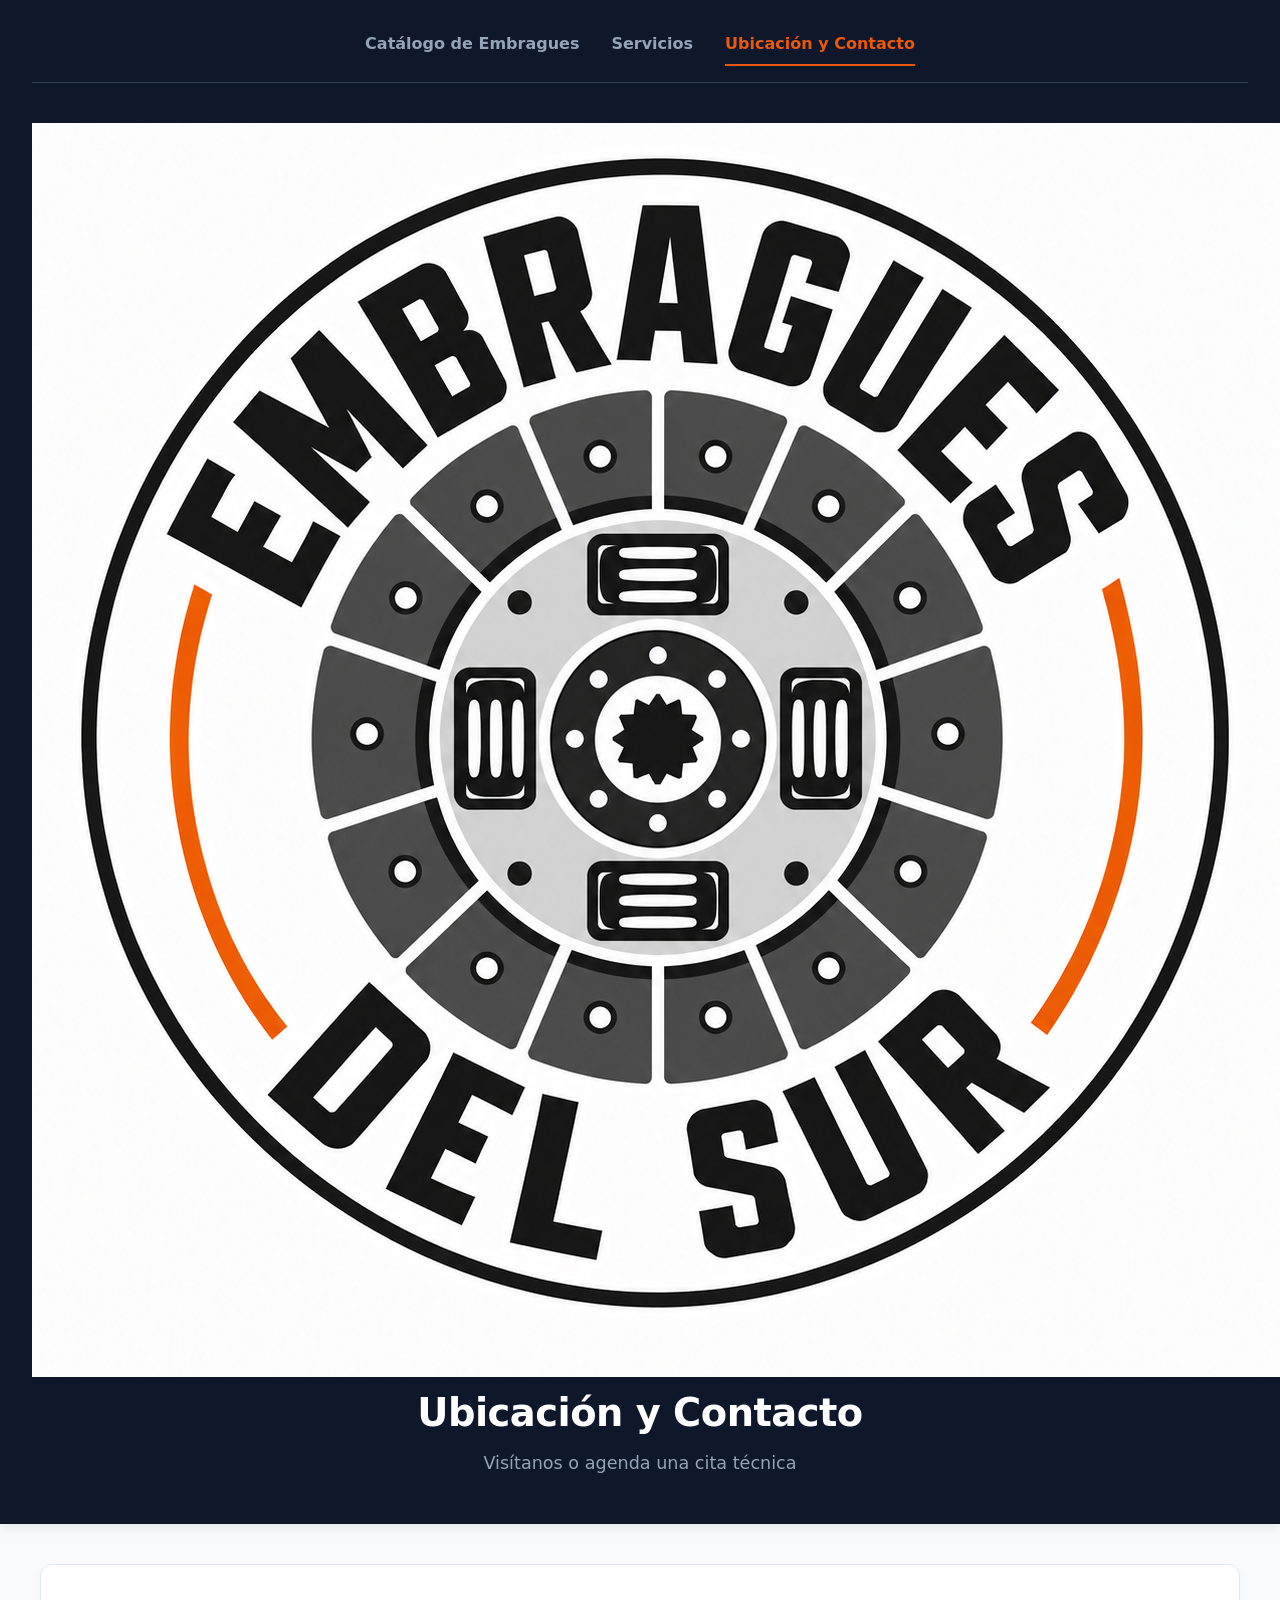
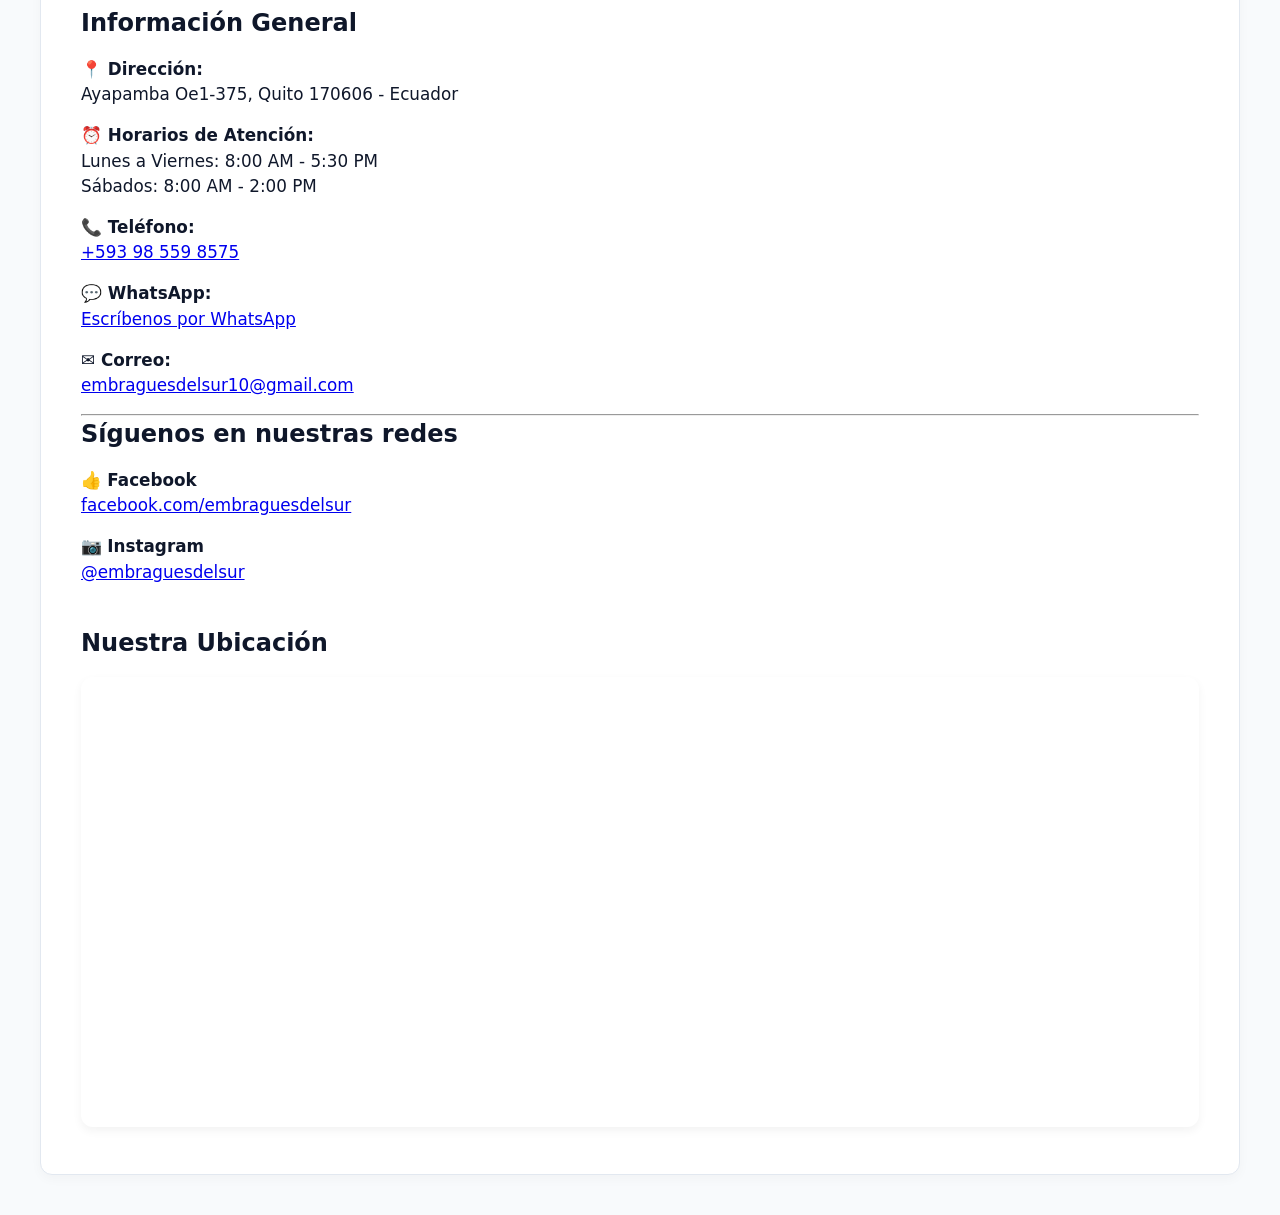
<file: contacto.html>
<!DOCTYPE html>
<html lang="es">
<head>
    <meta charset="UTF-8">
    <meta name="viewport" content="width=device-width, initial-scale=1.0">

    <title>Ubicación y Contacto | Embragues del Sur</title>

    <meta name="description" content="Contáctanos o visítanos en Quito. Dirección, horarios, teléfono, WhatsApp, Facebook, Instagram y ubicación de Embragues del Sur.">

    <link rel="stylesheet" href="css/styles.css">
    
    <link rel="icon" type="image/png" href="imagenes/logo.png">
</head>

<body>

    <header>
        <nav class="navbar">
            <a href="index.html" class="nav-link">Catálogo de Embragues</a>
            <a href="servicios.html" class="nav-link">Servicios</a>
            <a href="contacto.html" class="nav-link active">Ubicación y Contacto</a>
        </nav>

        <div class="header-content">
            <img src="imagenes/logo.png"
                alt="Logo Embragues del Sur"
                class="logo-principal">
            <h1>Ubicación y Contacto</h1>
            <p>Visítanos o agenda una cita técnica</p>
        </div>
    </header>

    <main class="seccion-contacto">

        <div class="datos-contacto">

            <h2>Información General</h2>

            <p><strong>📍 Dirección:</strong><br>
                Ayapamba Oe1-375, Quito 170606 - Ecuador
            </p>

            <p><strong>⏰ Horarios de Atención:</strong><br>
                Lunes a Viernes: 8:00 AM - 5:30 PM<br>
                Sábados: 8:00 AM - 2:00 PM
            </p>

            <p><strong>📞 Teléfono:</strong><br>
                <a href="tel:+593985598575">+593 98 559 8575</a>
            </p>

            <p><strong>💬 WhatsApp:</strong><br>
                <a href="https://wa.me/593985598575" target="_blank">
                    Escríbenos por WhatsApp
                </a>
            </p>

            <p><strong>✉️ Correo:</strong><br>
                <a href="mailto:embraguesdelsur10@gmail.com">
                    embraguesdelsur10@gmail.com
                </a>
            </p>

            <hr>

            <h2>Síguenos en nuestras redes</h2>

            <p>
                👍 <strong>Facebook</strong><br>
                <a href="https://www.facebook.com/embraguesdelsur" target="_blank">
                    facebook.com/embraguesdelsur
                </a>
            </p>

            <p>
                📷 <strong>Instagram</strong><br>
                <a href="https://www.instagram.com/embraguesdelsur/" target="_blank">
                    @embraguesdelsur
                </a>
            </p>

        </div>

        <div class="mapa-contenedor">

            <h2>Nuestra Ubicación</h2>

            <iframe
                src="https://www.google.com/maps/embed?pb=!1m18!1m12!1m3!1d3989.7431718134706!2d-78.5393181!3d-0.2730623!2m3!1f0!2f0!3f0!3m2!1i1024!2i768!4f13.1!3m3!1m2!1s0x91d59922e96dfa69%3A0x64cf517ff1eb23eb!2sAyapamba%20Oe1-375%2C%20Quito%20170606!5e0!3m2!1ses!2sec!4v1700000000000!5m2!1ses!2sec"
                width="100%"
                height="450"
                style="border:0;"
                allowfullscreen=""
                loading="lazy"
                referrerpolicy="strict-origin-when-cross-origin">
            </table>

            <div class="centrar">
                <a href="https://maps.google.com/?q=Ayapamba+Oe1-375,+Quito,+Ecuador"
                   target="_blank"
                   class="boton-mapa">
                    📍 Abrir en Google Maps
                </a>
            </div>

        </div>

    </main>

    <footer>
        <div class="footer-contenido">
            <p>© 2026 Embragues del Sur.</p>
            <p>Venta, reparación, rectificación y calibración de embragues.</p>
            <p>Quito - Ecuador</p>
        </div>
    </footer>

</body>
</html>
</file>
<file: css/styles.css>
/* ==========================================================================
   1. CONFIGURACIÓN GENERAL Y VARIABLES
   ========================================================================== */
:root {
    --bg-principal: #f8fafc;     /* Gris ultra claro y limpio */
    --bg-tarjeta: #ffffff;       /* Blanco puro para bloques */
    --gris-oscuro: #0f172a;      /* Azul/gris oscuro profesional */
    --gris-texto: #475569;       /* Gris suave para lectura */
    --gris-borde: #e2e8f0;       /* Líneas divisorias sutiles */
    --naranja-marca: #ea580c;    /* Naranja automotriz de acción */
    --naranja-hover: #c2410c;    /* Naranja más oscuro para interacciones */
    --azul-acento: #2563eb;      /* Azul para destacar componentes */
}

* {
    box-sizing: border-box;
    margin: 0;
    padding: 0;
}

body {
    font-family: 'Segoe UI', system-ui, -apple-system, sans-serif;
    background-color: var(--bg-principal);
    color: var(--gris-oscuro);
    line-height: 1.5;
}

/* ==========================================================================
   2. ENCABEZADO Y MENÚ DE NAVEGACIÓN (FLEXBOX)
   ========================================================================== */
header {
    background-color: var(--gris-oscuro);
    color: #ffffff;
    padding: 1.5rem 2rem 3rem 2rem;
    box-shadow: 0 4px 12px rgba(0, 0, 0, 0.08);
}

.navbar {
    display: flex;
    justify-content: center;
    gap: 2rem;
    margin-bottom: 2.5rem;
    border-bottom: 1px solid #334155;
    padding-bottom: 1rem;
}

.nav-link {
    color: #94a3b8;
    text-decoration: none;
    font-weight: 600;
    font-size: 1rem;
    padding: 0.5rem 0;
    transition: color 0.2s ease, border-color 0.2s ease;
}

.nav-link:hover {
    color: #ffffff;
}

.nav-link.active {
    color: var(--naranja-marca);
    border-bottom: 2px solid var(--naranja-marca);
}

.header-content {
    text-align: center;
}

.header-content h1 {
    font-size: 2.4rem;
    font-weight: 800;
    margin-bottom: 0.5rem;
    letter-spacing: -0.5px;
}

.header-content p {
    color: #94a3b8;
    font-size: 1.1rem;
}

/* ==========================================================================
   3. SECCIÓN DE FILTROS (FLEXBOX RESPONSIVO)
   ========================================================================== */
main {
    max-width: 1200px;
    margin: 2.5rem auto;
    padding: 0 1.5rem;
}

#filtros {
    background-color: var(--bg-tarjeta);
    padding: 1.5rem;
    border-radius: 12px;
    box-shadow: 0 2px 8px rgba(0, 0, 0, 0.04);
    margin-bottom: 2.5rem;
    display: flex;
    gap: 1.5rem;
}

#buscador-texto {
    flex: 2; /* Toma el doble de espacio */
}

#filtro-marca {
    flex: 1; /* Toma un espacio base */
}

#buscador-texto, #filtro-marca {
    padding: 0.75rem 1rem;
    font-size: 1rem;
    border: 1px solid var(--gris-borde);
    border-radius: 8px;
    background-color: var(--bg-principal);
    color: var(--gris-oscuro);
    outline: none;
    transition: border-color 0.2s ease, box-shadow 0.2s ease;
}

#buscador-texto:focus, #filtro-marca:focus {
    border-color: var(--azul-acento);
    box-shadow: 0 0 0 3px rgba(37, 99, 235, 0.1);
}

/* ==========================================================================
   4. TIENDA Y CUADRÍCULA DE PRODUCTOS (CSS GRID)
   ========================================================================== */
#contenedor-productos {
    display: grid;
    grid-template-columns: repeat(auto-fill, minmax(320px, 1fr));
    gap: 2rem;
}

.sin-resultados {
    grid-column: 1 / -1; /* Ocupa todo el ancho del grid */
    text-align: center;
    font-size: 1.2rem;
    color: var(--gris-texto);
    padding: 4rem 2rem;
    background: var(--bg-tarjeta);
    border-radius: 12px;
    border: 1px dashed var(--gris-borde);
}

/* Tarjeta Estructurada con Flexbox Interno para alinear el botón */
.producto-card {
    background-color: var(--bg-tarjeta);
    border-radius: 12px;
    box-shadow: 0 4px 10px rgba(0, 0, 0, 0.03);
    border: 1px solid var(--gris-borde);
    padding: 1.5rem;
    display: flex;
    flex-direction: column;
    transition: transform 0.2s ease, box-shadow 0.2s ease;
}

.producto-card:hover {
    transform: translateY(-4px);
    box-shadow: 0 10px 20px rgba(0, 0, 0, 0.08);
}

/* ==========================================================================
   NUEVO: CONTENEDOR Y HOVER PARA IMÁGENES DOBLES (AUTO / EMBRAGUE)
   ========================================================================== */
.producto-imagen-contenedor {
    position: relative;
    width: 100%;
    height: 200px;
    border-radius: 8px;
    overflow: hidden;
    margin-bottom: 1.25rem;
    background-color: var(--bg-principal);
}

/* Forzamos a ambas imágenes a ocupar el mismo espacio exacto */
.producto-imagen-contenedor img {
    position: absolute;
    top: 0;
    left: 0;
    width: 100%;
    height: 100%;
    object-fit: cover;
    transition: opacity 0.4s ease, transform 0.4s ease;
}

/* Estado inicial: El auto se ve y el embrague se oculta */
.img-vehiculo {
    opacity: 1;
    z-index: 2;
}

.img-embrague {
    opacity: 0;
    z-index: 1;
}

/* Al pasar el cursor sobre la tarjeta completa: */
.producto-card:hover .img-vehiculo {
    opacity: 0;
    transform: scale(1.05); /* Sutil efecto de acercamiento al desvanecer */
}

.producto-card:hover .img-embrague {
    opacity: 1;
}

/* ==========================================================================
   ELEMENTOS INTERNOS DE LA TARJETA
   ========================================================================== */
.producto-card h3 {
    font-size: 1.3rem;
    color: var(--gris-oscuro);
    margin-bottom: 0.4rem;
}

.producto-card .componente {
    color: var(--azul-acento);
    font-size: 0.95rem;
    font-weight: 600;
    margin-bottom: 1rem;
}

.producto-card p {
    font-size: 0.9rem;
    color: var(--gris-texto);
    margin-bottom: 0.5rem;
}

.producto-card .specs {
    font-size: 0.85rem;
    color: #64748b;
    margin-bottom: 1rem;
    /* Mantiene las descripciones ordenadas */
    display: -webkit-box;
    -webkit-line-clamp: 2;
    -webkit-box-orient: vertical;
    overflow: hidden;
}

.producto-card:hover .specs {
    display: block;          /* Quita el comportamiento de caja recortada */
    overflow: visible;       /* Permite que el texto se muestre completo */
    -webkit-line-clamp: unset; /* Elimina el límite de líneas */
}

.producto-card .precio {
    font-size: 1.5rem;
    font-weight: 700;
    color: var(--gris-oscuro);
    margin-top: auto; /* Empuja el precio y lo que sigue al fondo de la tarjeta */
    padding-top: 1rem;
}

.producto-card .combo {
    font-size: 0.85rem;
    background-color: #f0fdf4;
    color: #166534;
    padding: 0.5rem;
    border-radius: 6px;
    border-left: 4px solid #22c55e;
    margin-top: 0.5rem;
}

.producto-card .stock {
    font-size: 0.85rem;
    margin-top: 0.75rem;
    margin-bottom: 1.25rem;
}

.producto-card .stock span {
    background-color: #e2e8f0;
    padding: 0.2rem 0.6rem;
    border-radius: 12px;
    font-weight: 600;
}

/* Botón Moderno */
.btn-cotizar {
    background-color: var(--naranja-marca);
    color: #ffffff;
    border: none;
    padding: 0.85rem;
    font-size: 1rem;
    font-weight: 700;
    border-radius: 8px;
    cursor: pointer;
    text-align: center;
    transition: background-color 0.2s ease;
    width: 100%;
}

.btn-cotizar:hover {
    background-color: var(--naranja-hover);
}

/* ==========================================================================
   5. SECCIONES SECUNDARIAS (SERVICIOS Y CONTACTO)
   ========================================================================== */
.seccion-texto, .seccion-contacto {
    background: var(--bg-tarjeta);
    padding: 2.5rem;
    border-radius: 12px;
    box-shadow: 0 4px 12px rgba(0, 0, 0, 0.03);
    border: 1px solid var(--gris-borde);
}

.servicio-item {
    margin-bottom: 2.5rem;
    padding-bottom: 2rem;
    border-bottom: 1px solid var(--gris-borde);
}

.servicio-item:last-child {
    border-bottom: none;
    margin-bottom: 0;
    padding-bottom: 0;
}

.servicio-item h2, .datos-contacto h2, .mapa-contenedor h2 {
    color: var(--gris-oscuro);
    margin-bottom: 1rem;
    font-size: 1.5rem;
}

.datos-contacto p {
    margin-bottom: 1rem;
    font-size: 1.05rem;
}

.mapa-contenedor {
    margin-top: 2.5rem;
}

.mapa-contenedor iframe {
    border-radius: 12px;
    box-shadow: 0 4px 10px rgba(0, 0, 0, 0.05);
}

/* ==========================================================================
   6. RESPONSIVIDAD AUTOMÁTICA
   ========================================================================== */
@media (max-width: 768px) {
    #filtros {
        flex-direction: column;
        gap: 1rem;
    }
    
    header {
        padding: 1.5rem 1rem 2rem 1rem;
    }
    
    .navbar {
        gap: 1rem;
    }
    
    .nav-link {
        font-size: 0.9rem;
    }
}

/* Estilos especiales para la tarjeta de consulta abierta */
.tarjeta-ayuda {
    background-color: #f1f5f9 !important; /* Fondo gris sutil diferente */
    border: 2px dashed var(--naranja-marca) !important; /* Borde punteado naranja */
}

.contenido-ayuda {
    display: flex;
    flex-direction: column;
    height: 100%;
}

.btn-cotizar-general {
    background-color: var(--gris-oscuro);
    color: #ffffff;
    border: none;
    padding: 0.85rem;
    font-size: 1rem;
    font-weight: 700;
    border-radius: 8px;
    cursor: pointer;
    text-align: center;
    transition: background-color 0.2s ease;
    width: 100%;
    margin-top: auto; /* Se alinea abajo perfectamente */
}

.btn-cotizar-general:hover {
    background-color: var(--naranja-marca); /* Se vuelve naranja al pasar el mouse */
}

/* ==========================================================================
   7. EFECTO ANTES Y DESPUÉS (SLIDER INTERACTIVO)
   ========================================================================== */
.item-split {
    display: flex;
    gap: 2.5rem;
    align-items: center;
}

.servicio-info {
    flex: 1;
}

.slider-contenedor {
    flex: 1;
    display: flex;
    justify-content: center;
}

.antes-despues-slider {
    position: relative;
    width: 100%;
    max-width: 400px;
    height: 300px;
    border-radius: 12px;
    overflow: hidden;
    box-shadow: 0 4px 15px rgba(0,0,0,0.1);
    border: 1px solid var(--gris-borde);
    user-select: none;
}

.imagen-box {
    position: absolute;
    top: 0;
    left: 0;
    width: 100%;
    height: 100%;
}

.imagen-box img {
    width: 400px; /* Debe coincidir con el max-width del contenedor */
    height: 300px;
    object-fit: cover;
    display: block;
}

/* La imagen del "antes" inicia recortada a la mitad (50%) */
.imagen-box.antes {
    width: 50%;
    overflow: hidden;
    border-right: 2px solid #ffffff;
    z-index: 2;
}

/* Etiquetas flotantes sobre las fotos */
.etiqueta {
    position: absolute;
    top: 10px;
    padding: 0.3rem 0.6rem;
    border-radius: 4px;
    font-size: 0.75rem;
    font-weight: 700;
    text-transform: uppercase;
    z-index: 3;
}

.etiqueta-despues {
    right: 10px;
    background-color: #166534;
    color: #ffffff;
}

.etiqueta-antes {
    left: 10px;
    background-color: #991b1b;
    color: #ffffff;
}

/* Control deslizable transparente que ocupa toda la tarjeta */
.slider-barra {
    position: absolute;
    -webkit-appearance: none;
    appearance: none;
    width: 100%;
    height: 100%;
    background: transparent;
    outline: none;
    margin: 0;
    z-index: 4;
    cursor: ew-resize;
}

/* Estilo del botón central del deslizador (Chrome/Safari) */
.slider-barra::-webkit-slider-thumb {
    -webkit-appearance: none;
    appearance: none;
    width: 36px;
    height: 36px;
    border-radius: 50%;
    background-color: var(--naranja-marca);
    border: 3px solid #ffffff;
    box-shadow: 0 2px 6px rgba(0,0,0,0.3);
    cursor: ew-resize;
}

/* Estilo del botón central del deslizador (Firefox) */
.slider-barra::-moz-range-thumb {
    width: 36px;
    height: 36px;
    border-radius: 50%;
    background-color: var(--naranja-marca);
    border: 3px solid #ffffff;
    box-shadow: 0 2px 6px rgba(0,0,0,0.3);
    cursor: ew-resize;
}

/* Ajuste responsivo para celulares: se apila verticalmente */
@media (max-width: 768px) {
    .item-split {
        flex-direction: column;
    }
    .imagen-box img {
        width: 100%;
    }
}

/* ==========================================================================
   8. PIE DE PÁGINA (FOOTER)
   ========================================================================== */
footer {
    background-color: var(--gris-oscuro);
    color: #94a3b8;
    text-align: center;
    padding: 2rem 1rem;
    margin-top: 4rem;
    border-top: 3px solid var(--naranja-marca);
    font-size: 0.9rem;
}

.footer-contenido p {
    margin-bottom: 0.5rem;
}
</file>
